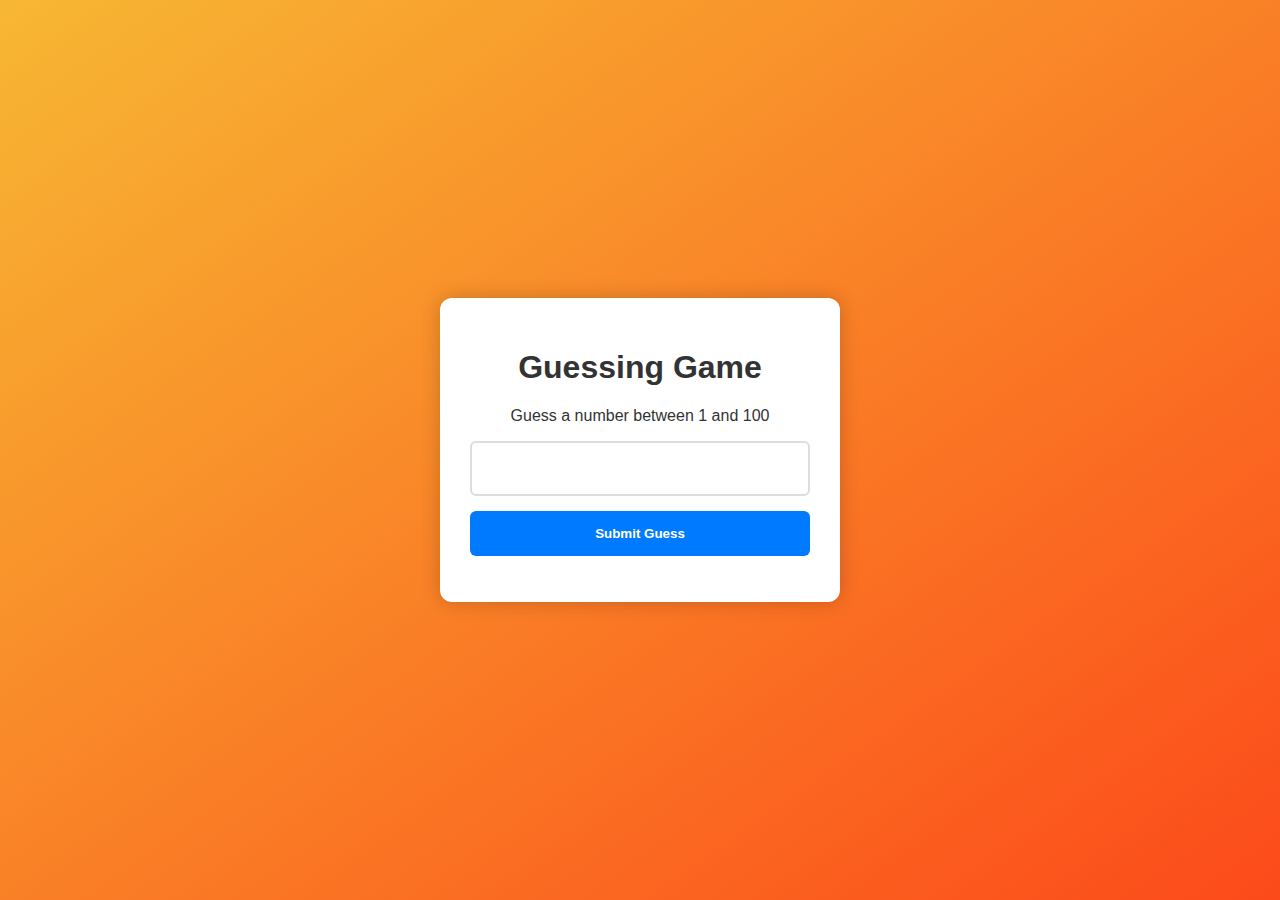
<file: Guessing Game/index.html>
<!doctype html>
<html>
  <head>
    <title>Guessing Game</title>
    <link rel="stylesheet" href="style.css">
  </head>
  <body>
    <div class="container">
      <h1>Guessing Game</h1>
      <p>Guess a number between 1 and 100</p>
      <input type="number" id="guess" min="1" max="100">
      <button onclick="checkGuess()">Submit Guess</button>
      <p id="feedback"></p>
    </div>
    <script src="script.js"></script>
  </body>
</html>
</file>
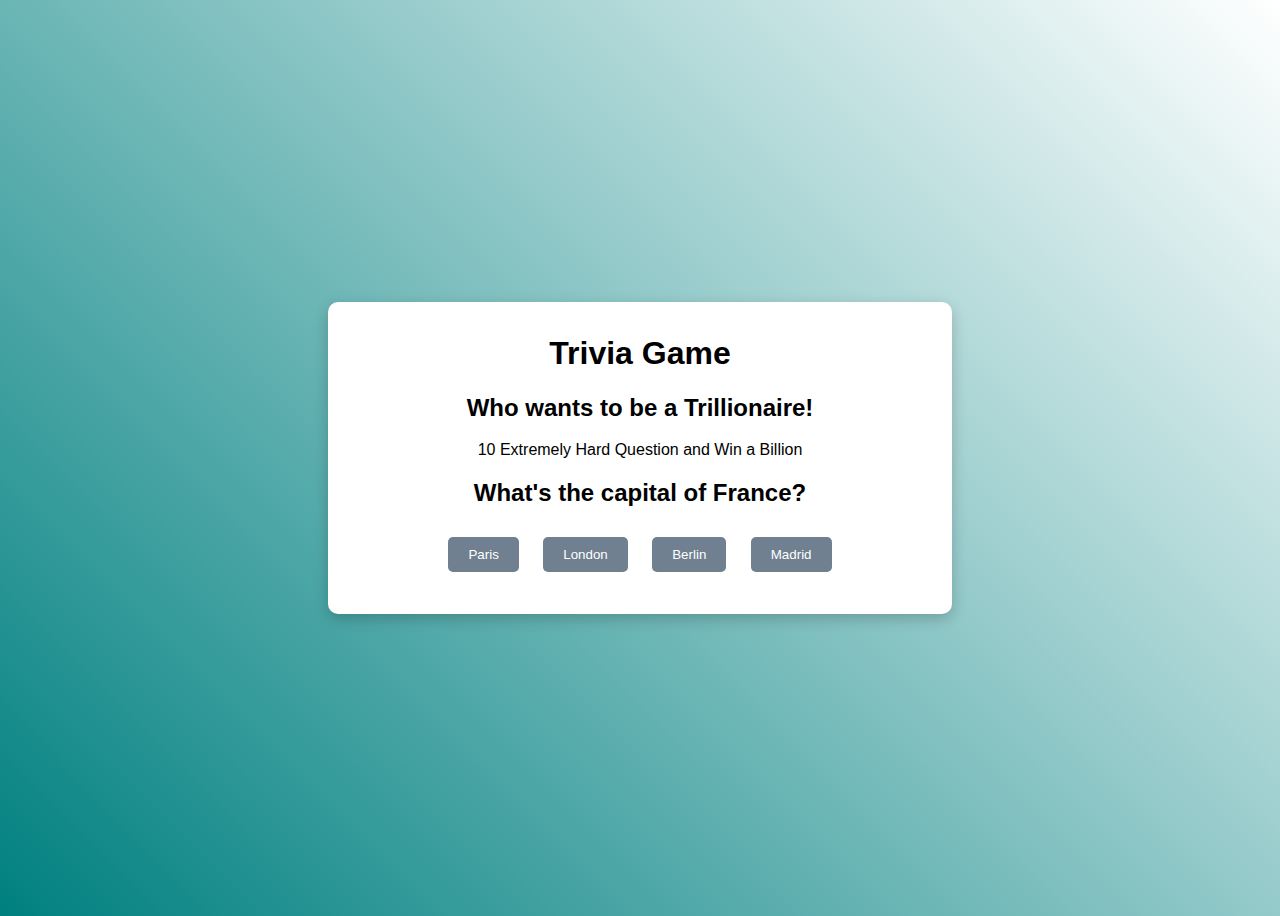
<file: PracOne/index.html>
<!DOCTYPE html>
<html lang="en">
<head>
  <meta charset="UTF-8">
  <meta name="viewport" content="width=device-width, initial-scale=1.0">
  <title>Trivia Game</title>
  <link rel="stylesheet" href="style.css">
</head>
<body>

  <div class="container">
    <h1>Trivia Game</h1>
    <h2>Who wants to be a Trillionaire!</h2>
    <p>10 Extremely Hard Question and Win a Billion</p>
    <h2 id="question"></h2>
    <div id="choices">
      <button id="choice1" onclick="checkAnswer(this)"></button>
      <button id="choice2" onclick="checkAnswer(this)"></button>
      <button id="choice3" onclick="checkAnswer(this)"></button>
      <button id="choice4" onclick="checkAnswer(this)"></button>
    </div>
    <div id="result">

    </div>
  </div>
  
  <script src="jscript.js"></script>
</body>
</html>
</file>
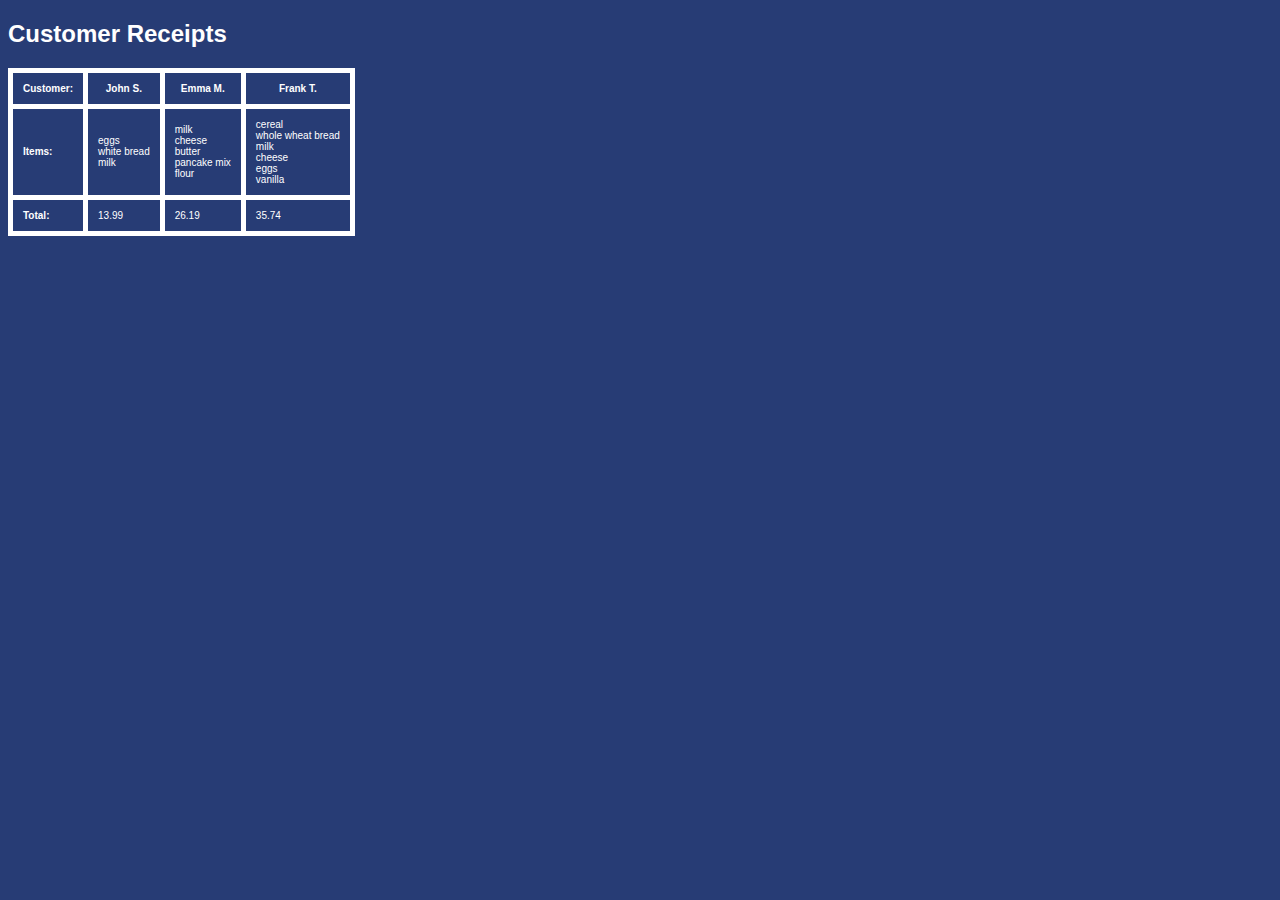
<file: Receipt Program/index.html>
<!doctype html>
<html>
  <head>
    <title>Receipt Summary</title>
    <script type="text/javascript" src="index.js"></script>
    <link rel="stylesheet" href="style.css">
  </head>
  <body onload="populateTable()">
    <div id="project">
      <h2>Customer Receipts</h2>
      <table>
        <tr>
          <th class="bold">Customer:</th>
          <th id="customer0"></th>
          <th id="customer1"></th>
          <th id="customer2"></th>
        </tr>
        <tr>
          <td class="bold">Items:</td>
          <td id="receipt0"></td>
          <td id="receipt1"></td>
          <td id="receipt2"></td>
        </tr>
        <tr>
          <td class="bold">Total:</td>
          <td id="total0"></td>
          <td id="total1"></td>
          <td id="total2"></td>
        </tr>
      </table>
    </div>
  </body>
</html>
</file>
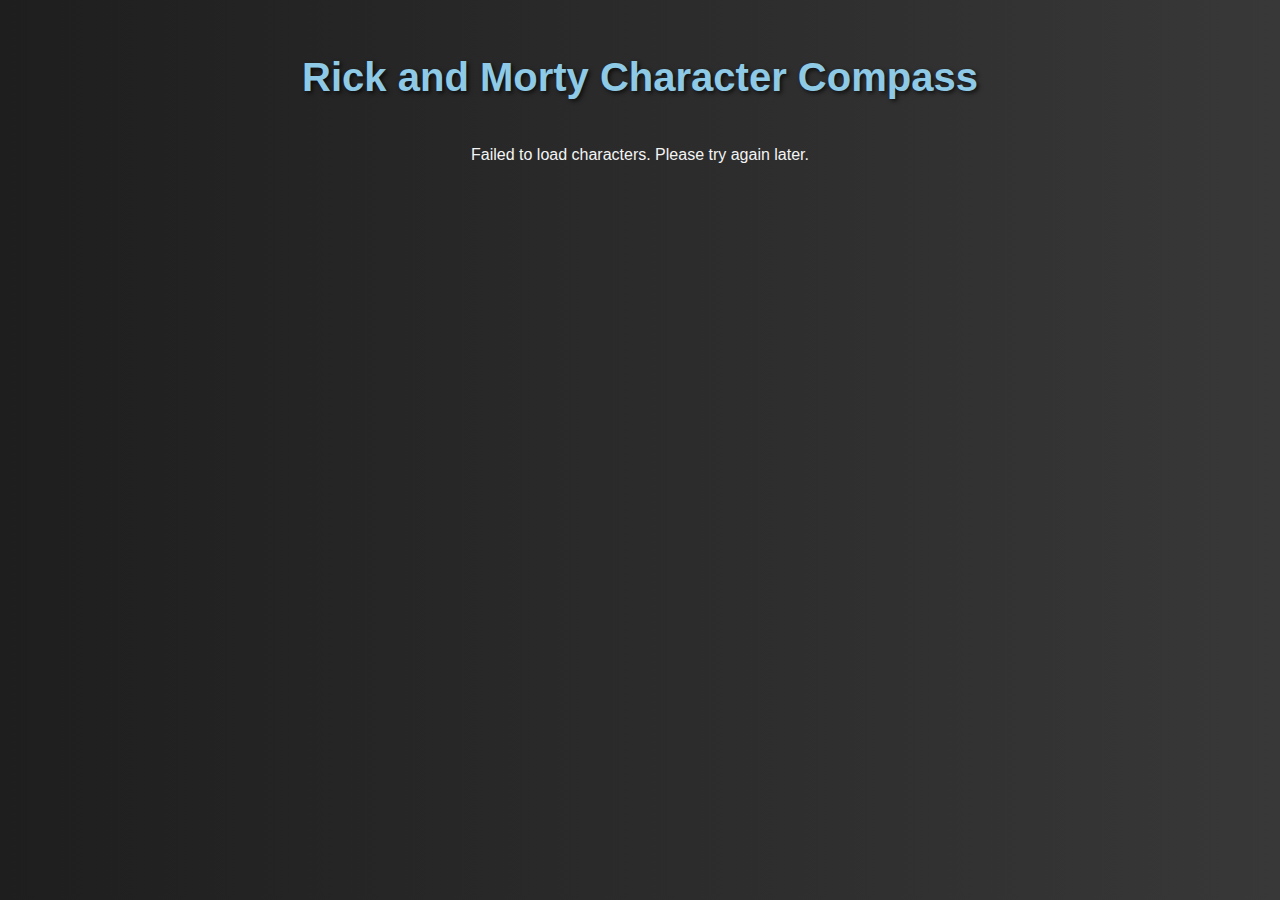
<file: Rick and Morty Pub/index.html>
<!doctype html>
<html>

<head>
	<title>Rick and Morty Character Compass</title>
	<link rel="stylesheet" href="style.css">
</head>

<body>

	<h1>Rick and Morty Character Compass</h1>
	<div id="characters-container"></div>

	<script src="script.js"></script>
</body>

</html>
</file>
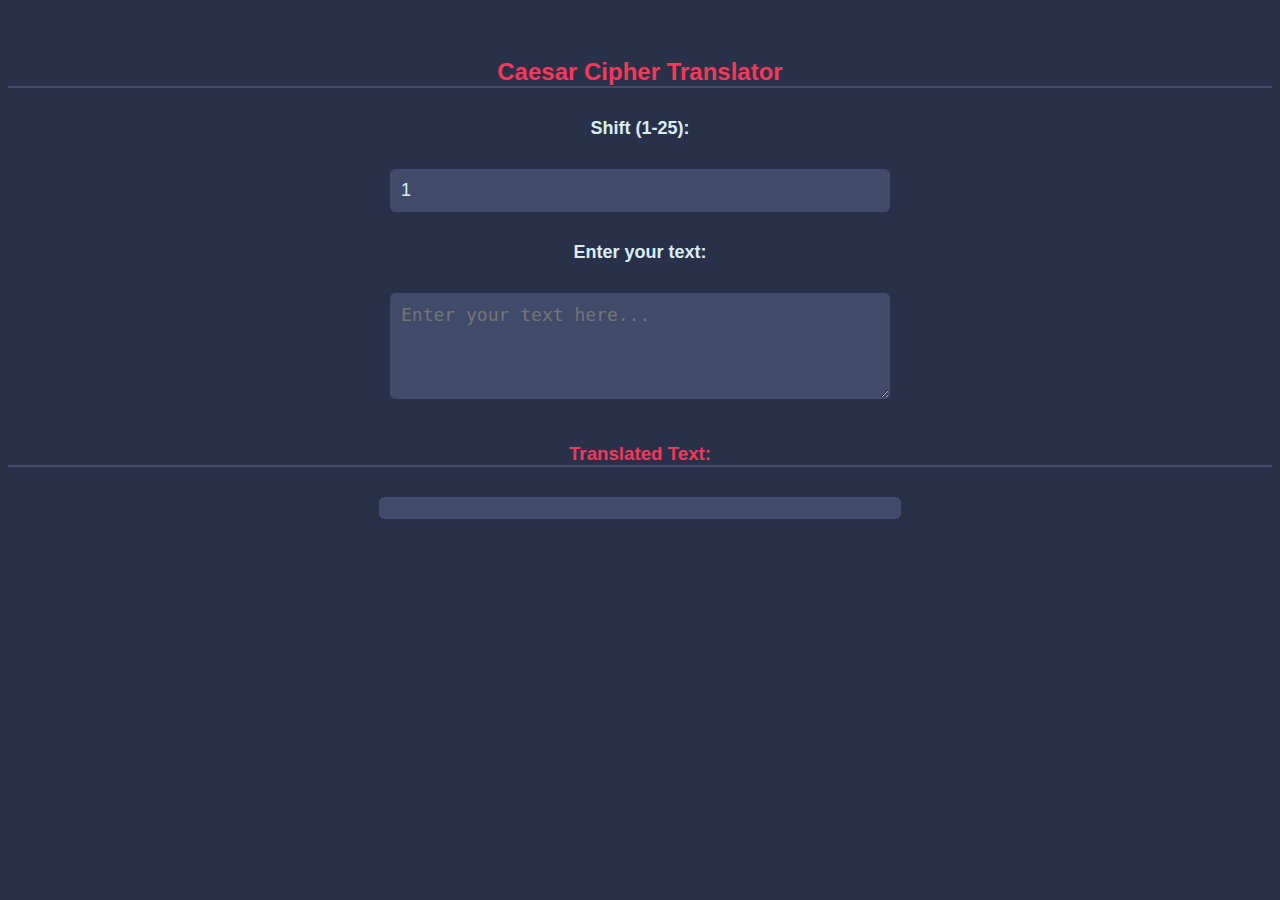
<file: SubCipher/index.html>
<!doctype html>
<html>
  <head>
    <title>Caesar Cipher Translator</title>
    <link rel="stylesheet" href="style.css">
  </head>
  <body>
    <h2>Caesar Cipher Translator</h2>
    <label>Shift (1-25):</label>
    <input type="number" id="shift" value="1" min="1" max="25">
    <label>Enter your text:</label>
    <textarea id="plaintext" rows="4" cols="50"
      placeholder="Enter your text here..."></textarea>
    <h3>Translated Text:</h3>
    <p id="output"></p>
    <script src="script.js"></script>
  </body>
</html>
</file>
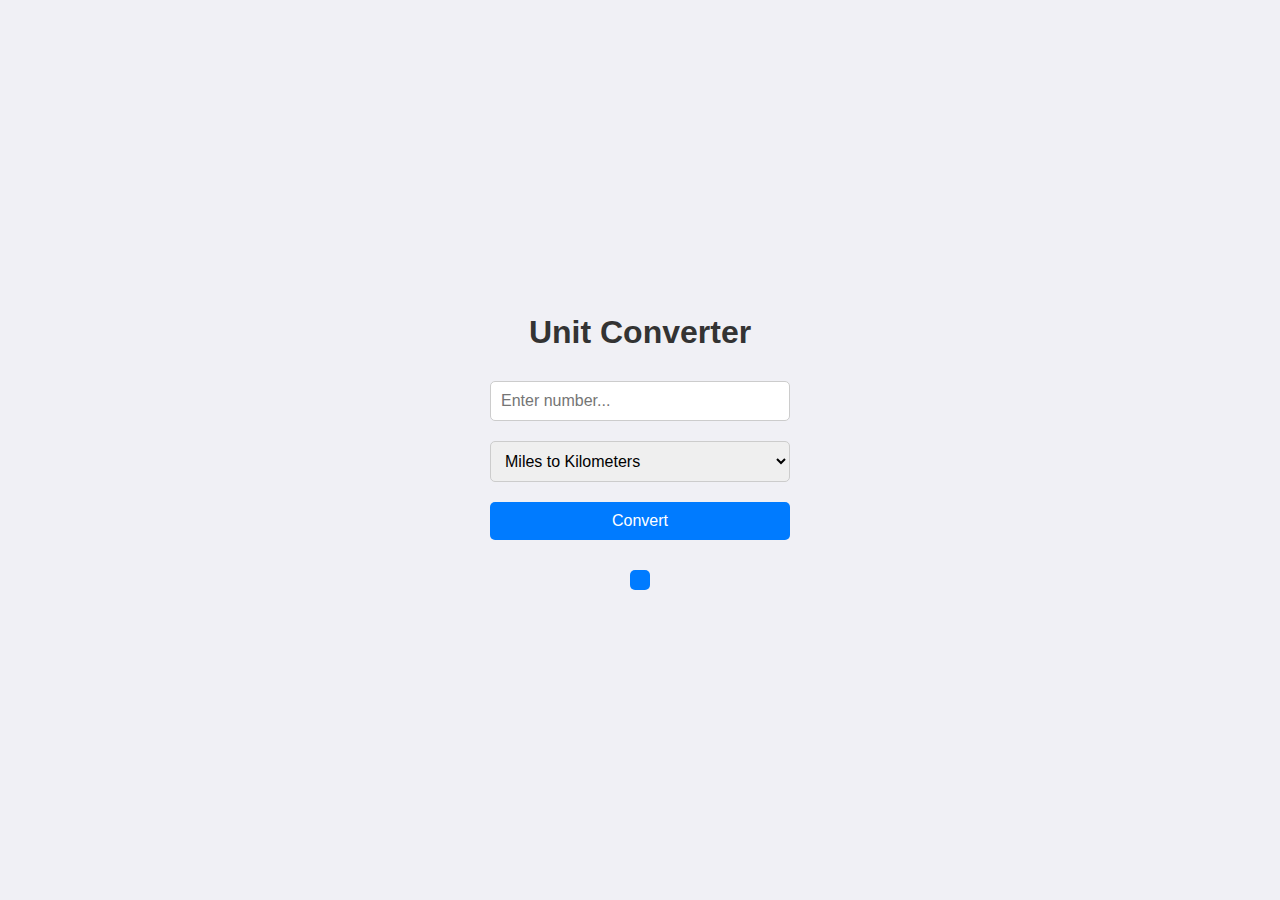
<file: Unit Converter/index.html>
<!doctype html>
<html>
  <head>
    <link rel="stylesheet" href="style.css">
  </head>
  <body>
    <h1>Unit Converter</h1>
    <input type="number" id="userInput" placeholder="Enter number...">
    <select id="unit">
      <option value="milesToKm">Miles to Kilometers</option>
      <option value="kmToMiles">Kilometers to Miles</option>
    </select>
    <button onclick="convert()">Convert</button>
    <p id="resultElement"></p>
  </body>
  <script src="script.js"></script>
</html>
</file>
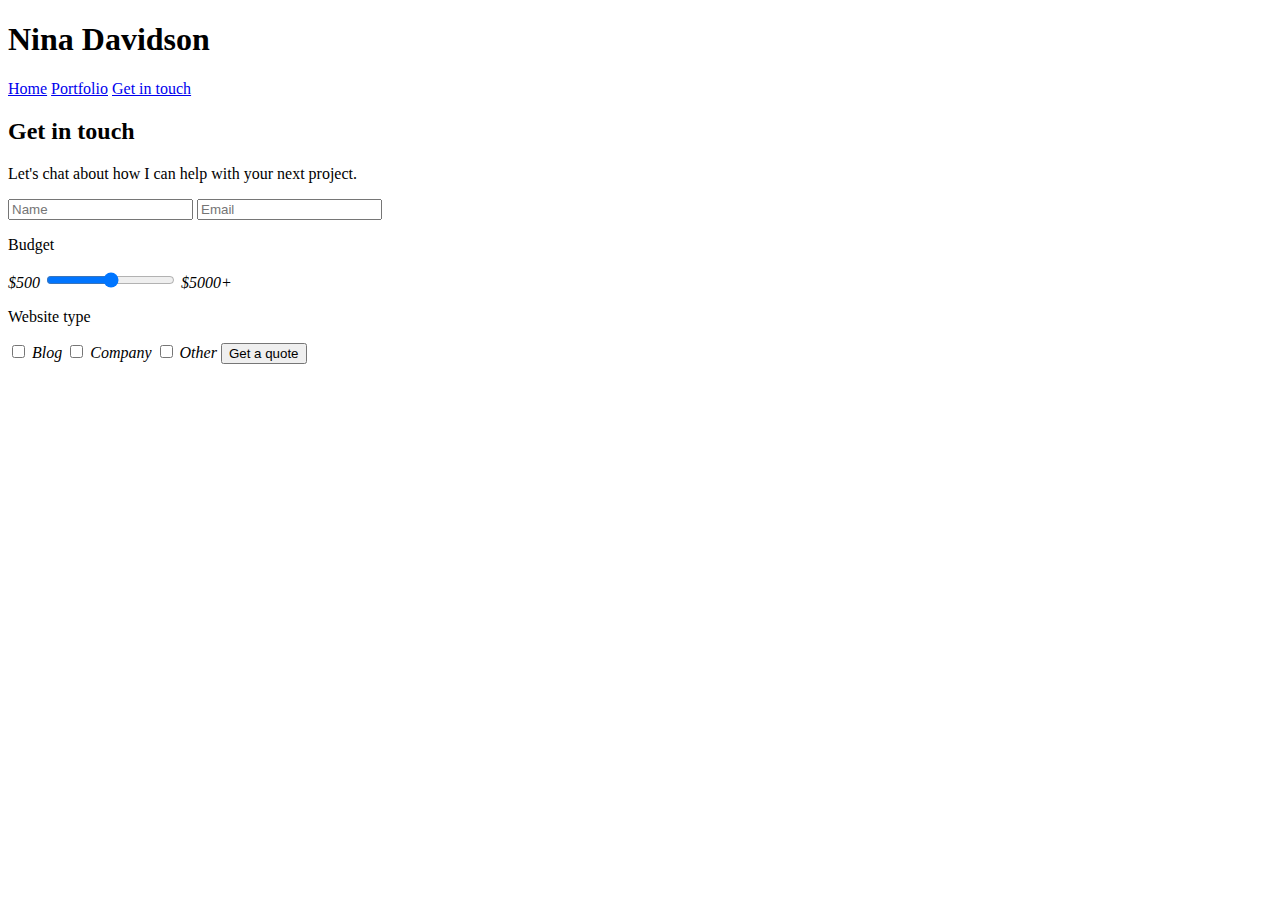
<file: My Portfolio/contact.html>
<!doctype html>
<html>
  <body>

    <nav>
      <h1>Nina Davidson</h1>
      <a href="index.html">Home</a>
      <a href="portfolio.html">Portfolio</a>
      <a href="contact.html">Get in touch</a>
    </nav>

    <div>
      <h2>Get in touch</h2>
      <p>Let's chat about how I can help with your next project.</p>
      <input type="text" placeholder="Name">
      <input type="email" placeholder="Email">

      <p>Budget</p>
      <em>$500</em>
      <input type="range">
      <em>$5000+</em>

      <p>Website type</p>
      <input type="checkbox">
      <em>Blog</em>
      <input type="checkbox">
      <em>Company</em>
      <input type="checkbox">
      <em>Other</em>

      <button>Get a quote</button>
    </div>
    

  </body>
</html>
</file>
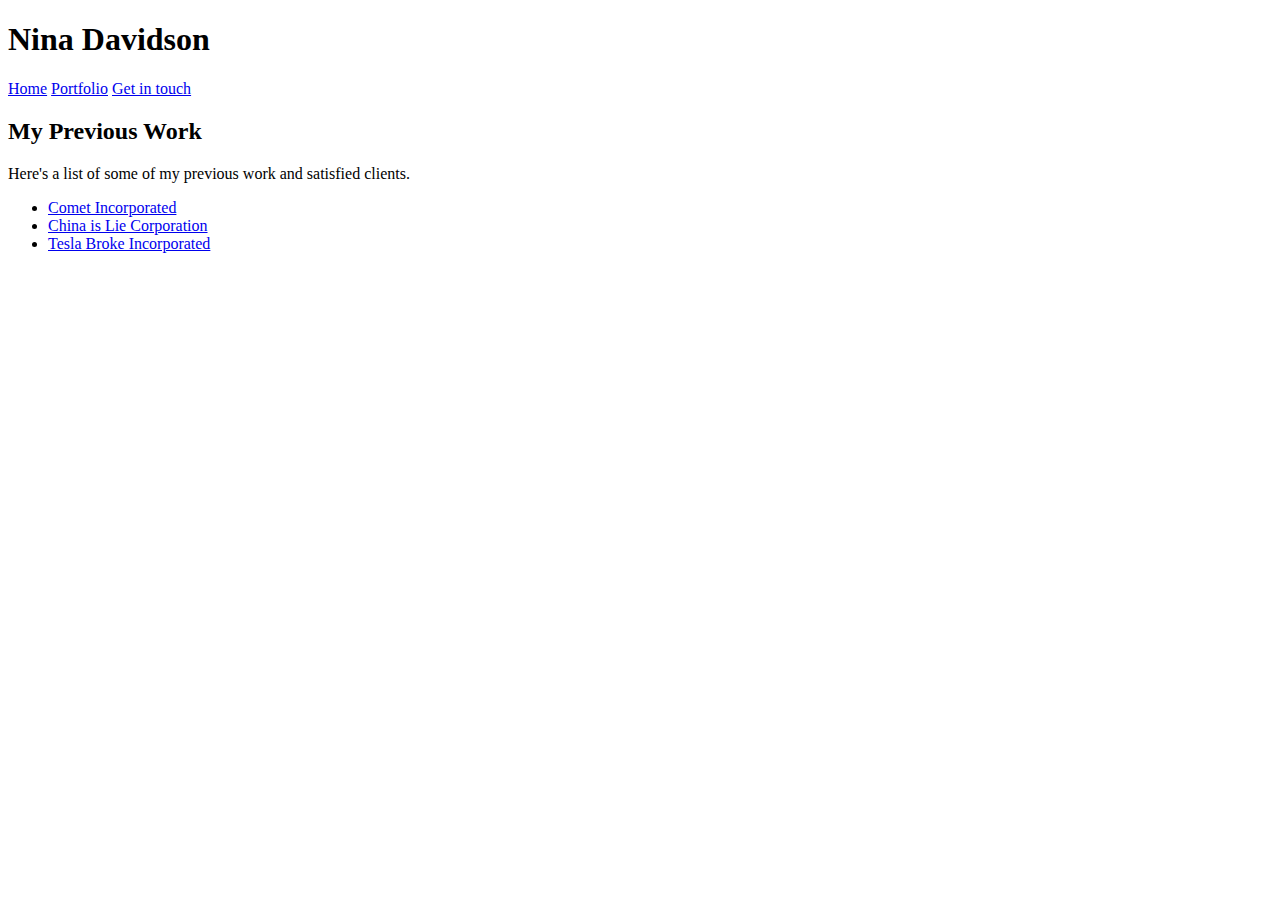
<file: My Portfolio/portfolio.html>
<!doctype html>
<html>
  <body>
    <nav>
      <h1>Nina Davidson</h1>
      <a href="index.html">Home</a>
      <a href="portfolio.html">Portfolio</a>
      <a href="contact.html">Get in touch</a>
    </nav>
    <div>
      <h2>My Previous Work</h2>
      <p>Here's a list of some of my previous work and satisfied clients.</p>
      <ul>
        <li><a href="404.html">Comet Incorporated</a></li>
        <li><a href="404.html">China is Lie Corporation</a></li>
        <li><a href="404.html">Tesla Broke Incorporated</a></li>
      </ul>
    </div>
  </body>
</html>
</file>
<file: Guessing Game/style.css>
body {
    font-family: 'Helvetica Neue', Arial, sans-serif;
    background: linear-gradient(to bottom right, #f7b733, #fc4a1a);
    display: flex;
    justify-content: center;
    align-items: center;
    height: 100vh;
    margin: 0;
    color: #333;
}

.container {
    background-color: white;
    padding: 30px;
    border-radius: 12px;
    box-shadow: 0px 0px 20px rgba(0, 0, 0, 0.2);
    text-align: center;
    width: 340px;
    max-width: 100%;
}

input {
    width: 100%;
    padding: 15px;
    font-size: 18px;
    border: 2px solid #ddd;
    border-radius: 6px;
    margin-bottom: 15px;
    box-sizing: border-box;
}

button {
    width: 100%;
    padding: 15px;
    font-weight: bold;
    background-color: #007bff;
    border: none;
    color: white;
    border-radius: 6px;
    cursor: pointer;
    transition: background-color 0.3s;
}

button:hover {
    background-color: #0056b3;
}
</file>
<file: PracOne/style.css>
body {
  font-family: 'Arial', sans-serif;
  background: linear-gradient(45deg, teal, white);
  height: 100vh;
  display: flex;
  align-items: center;
  justify-content: center;
  text-align: center;
}

.container {
  background: white;
  border-radius: 10px;
  width: 90%;
  max-width: 600px;
  box-shadow: 0 5px 15px rgba(0, 0, 0, 0.2);
  padding: 12px;
}

button {
  padding: 10px 20px;
  background-color: slategray;
  color: white;
  border: none;
  border-radius: 5px;
  cursor: pointer;
  margin: 10px;
  transition: background-color 0.3s, transform 0.3s;
}

button:hover {
  background-color: teal;
  transform: scale(1.05);
}

#result {
  margin-top: 20px;
  font-weight: bold;
  font-size: 1.3rem;
  color: teal;
}
</file>
<file: Receipt Program/style.css>
body {
    background-color: #273C75;
    color: white;
  }
  
  #project {
    font-family: sans-serif;
  }
  
  .bold {
    font-weight: bold;
  }
  
  h3 {
    margin-top: 20%;
  }
  
  table {
    border-collapse: collapse;
    font-size: 10px;
  }
  
  tr,
  th,
  td {
    border: 5px solid white;
    padding: 10px;
  }
</file>
<file: Rick and Morty Pub/style.css>
body {
    font-family: Arial, sans-serif;
    background: linear-gradient(to right, #1e1e1e, #383838);
    padding: 20px;
    text-align: center;
    color: #f4f4f4;
}

#characters-container {
    display: flex;
    justify-content: space-around;
    flex-wrap: wrap;
}

h1 {
    font-size: 2.5em;
    color: #8ecae6;
    text-shadow: 2px 2px 4px rgba(0, 0, 0, 0.7);
    margin-bottom: 30px;
}

.card {
    display: flex;
    flex-direction: column;
    align-items: center;
    justify-content: center;
    padding: 20px;
    margin: 12px;
    border-radius: 4px;
    background-color: #2c2c2c;
    width: 240px;
    box-shadow: 0 4px 12px rgba(0, 0, 0, 0.15);
}

img.character-image {
    width: 100px;
    height: 100px;
    border-radius: 50%;
    margin-bottom: 15px;
}

.attribute {
    font-weight: bold;
    margin-right: 5px;
}

.character-detail {
    margin: 4px;
}

.loader {
    font-size: 18px;
    font-weight: bold;
    margin-top: 20px;
}

.card:hover {
    transform: scale(1.05);
    box-shadow: 0 8px 16px rgba(0, 128, 0, 0.5);
    transition: transform 0.3s, box-shadow 0.3s;
}
</file>
<file: SubCipher/style.css>
body {
  font-family: "Arial", sans-serif;
  background-color: #283149;
  color: #DBEDF3;
  text-align: center;
  padding-top: 30px;
}

h2 {
  color: #F73859;
  border-bottom: 2px solid #404B69;
  margin-bottom: 30px;
}

h3 {
  border-bottom: 2px solid #404B69;
  color: #F73859;
  margin: 30px 0;
}

label {
  display: block;
  margin: 20px auto;
  font-weight: bold;
  font-size: 18px;
}

#output {
  margin: 20px auto;
  border: 1px solid #404B69;
  padding: 10px;
  border-radius: 5px;
  background-color: #404B69;
  width: calc(100% - 60px);
  max-width: 500px;
  word-wrap: break-word;
}

input,
textarea {
  box-sizing: border-box;
  margin: 10px auto;
  padding: 10px;
  font-size: 18px;
  border-radius: 5px;
  border: 1px solid #404B69;
  background-color: #404B69;
  color: #DBEDF3;
  width: calc(100% - 60px);
  max-width: 500px;
}

input:focus,
textarea:focus {
  border: 1px solid #F73859;
  outline: none;
}
</file>
<file: Unit Converter/style.css>
body {
    background-color: #f0f0f5;
    font-family: Arial, sans-serif;
    display: flex;
    flex-direction: column;
    align-items: center;
    justify-content: center;
    height: 100vh;
    margin: 0;
  }
  
  h1 {
    color: #333;
    margin-bottom: 20px;
  }
  
  input, select, button {
    font-size: 16px;
    margin: 10px 0;
    padding: 10px;
    border-radius: 5px;
    border: 1px solid #ccc;
    max-width: 300px;
    width: 100%;
    box-sizing: border-box;
  }
  
  button {
    cursor: pointer;
    background-color: #007bff;
    color: white;
    border: none;
  }
  
  button:hover {
    background-color: #0056b3;
  }
  
  p {
    margin-top: 20px;
    background-color: #007bff;
    color: white;
    padding: 10px;
    border-radius: 5px;
    width: max-content;
    max-width: 300px;
    text-align: center;
    font-size: 18px;
  }
</file>
